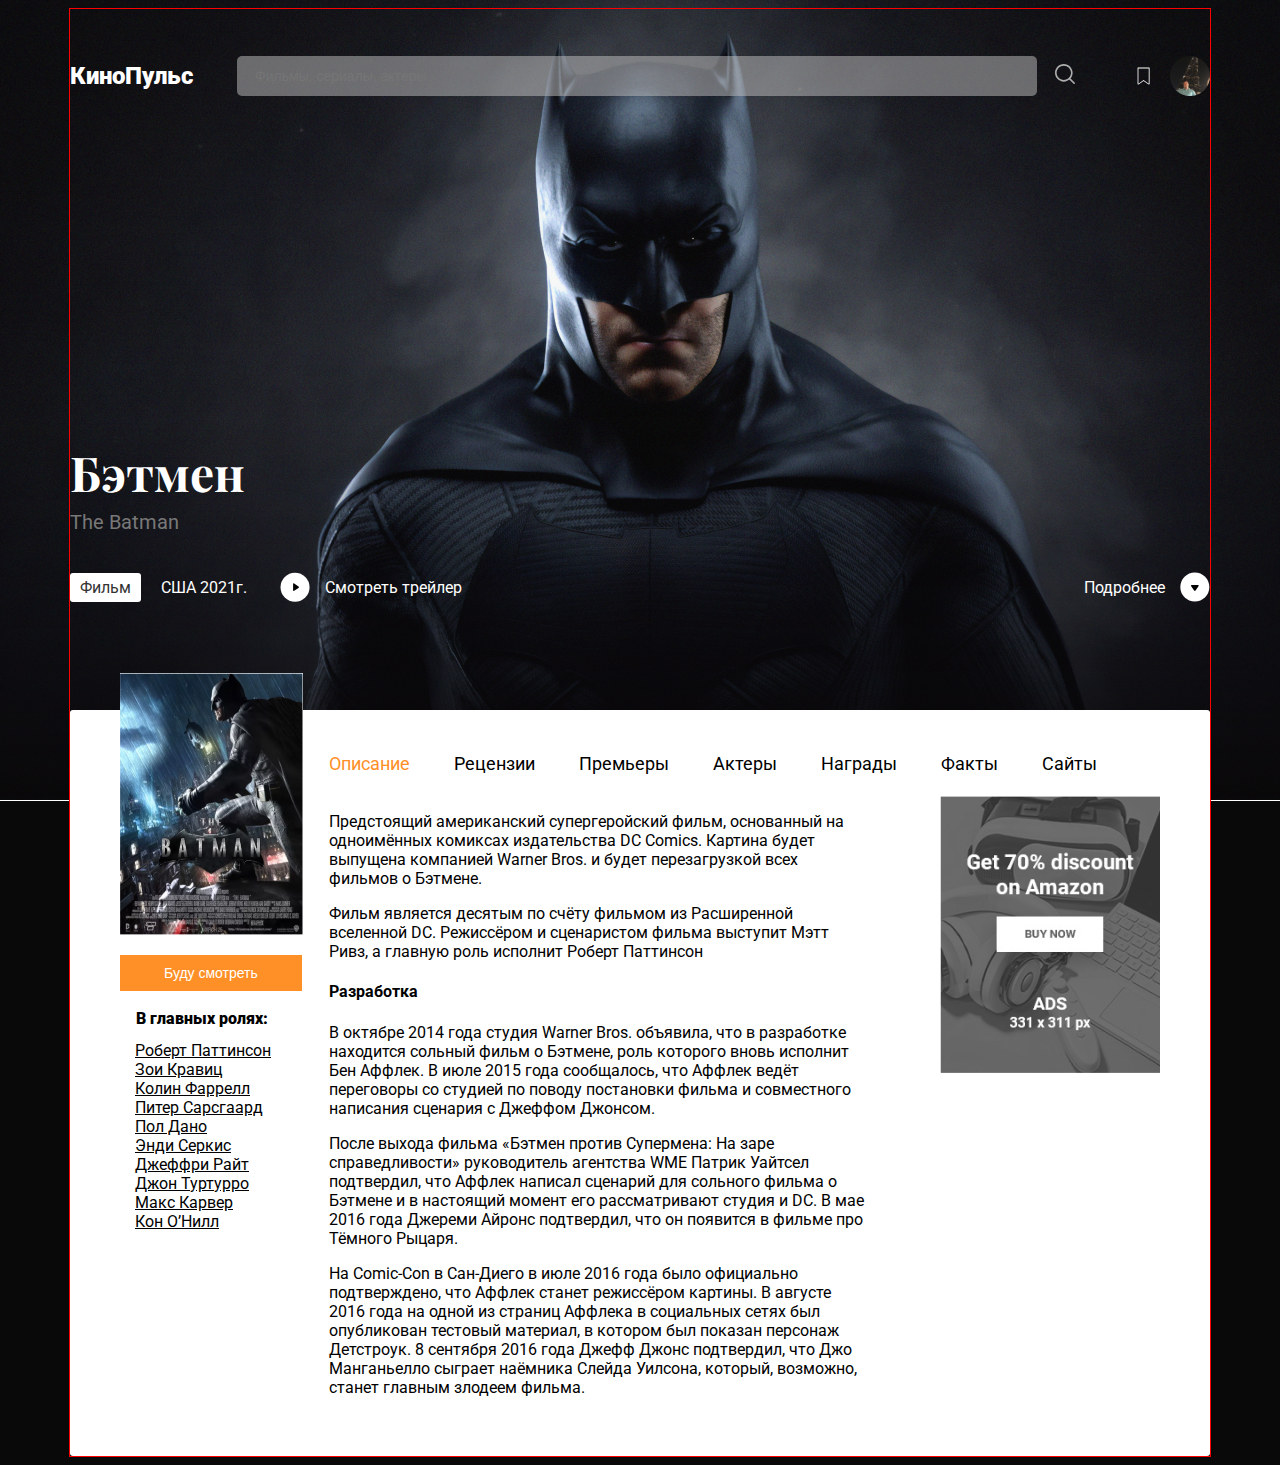
<file: Batman promo landing/index.html>
<!DOCTYPE html>
<html lang="ru">
<head>
    <meta charset="UTF-8">
    <meta http-equiv="X-UA-Compatible" content="IE=edge">
    <meta name="viewport" content="width=device-width, initial-scale=1.0"> 
    <link href="https://fonts.googleapis.com/css2?family=Roboto:wght@400;900&display=swap" rel="stylesheet">
    <link rel="preconnect" href="https://fonts.gstatic.com">
    <link href="https://fonts.googleapis.com/css2?family=Playfair+Display:wght@700&display=swap" rel="stylesheet">
    <link rel="stylesheet" href="css/style.css">
    <title>Batman 2021 - страница о фильме</title>
</head>
<body>
    
	<div class="container">
        <header class="header">
            <div class="logo">КиноПульс</div>
            <form action="" class="search">
                <input type="search" class="search-input" placeholder="Фильмы, сериалы, актеры">
                <button type="submit" class="search-button">
                    <img src="img/search-icon.svg" alt="search-icon">
                </button>
            </form>
            <div class="user">
                <img src="img/bookmark.svg" alt="bookmark" class="bookmark">
                <img src="img/avatar.jpg" alt="" class="avatar">
            </div>
            
        </header>

        <main class="main">
            <h1 class="title">Бэтмен</h1>
            <small class="title-en">The Batman</small>

            <div class="info">
                <div class="movie-info">
                    <span class="tag">Фильм</span>
                    <span class="country">США 2021г.</span>
                    <a href="" class="play">Смотреть трейлер</a>
                </div>
                <a href="" class="more">Подробнее</a>
                
            </div>

            <div class="content">
                <div class="short-info">
                    <img src="img/poster.jpg" alt="poster" class="poster">
                    <button class="button">Буду смотреть</button>
                    <h3 class="actors-title">В главных ролях:</h3>
                        <ul class="actors-list">
                            <li class="actor-list-item">Роберт Паттинсон</li>
                            <li class="actor-list-item">Зои Кравиц</li>
                            <li class="actor-list-item">Колин Фаррелл</li>
                            <li class="actor-list-item">Питер Сарсгаард</li>
                            <li class="actor-list-item">Пол Дано</li>
                            <li class="actor-list-item">Энди Серкис</li>
                            <li class="actor-list-item">Джеффри Райт</li>
                            <li class="actor-list-item">Джон Туртурро</li>
                            <li class="actor-list-item">Макс Карвер</li>
                            <li class="actor-list-item">Кон О’Нилл</li>
                        </ul>
                </div>



                <div class="full-info">
                    <nav class="tabs">
                        <a href="" class="tabs-item tabs-item-active">Описание</a>
                        <a href="" class="tabs-item">Рецензии</a>
                        <a href="" class="tabs-item">Премьеры</a>
                        <a href="" class="tabs-item">Актеры</a>
                        <a href="" class="tabs-item">Награды</a>
                        <a href="" class="tabs-item">Факты</a>
                        <a href="" class="tabs-item">Сайты</a>
                        <a href="" class="tabs-item">
                            <img src="./img/bookmark.svg" alt="" class="bookmark-added">
                        </a>
                    </nav>

                    <div class="full-content">
                        <div class="tabs-content">
                            <p class="text">Предстоящий американский супергеройский фильм, основанный на одноимённых комиксах издательства DC Comics. Картина будет выпущена компанией Warner Bros. и будет перезагрузкой всех фильмов о Бэтмене.</p>
                            <p class="text">Фильм является десятым по счёту фильмом из Расширенной вселенной DC. Режиссёром и сценаристом фильма выступит Мэтт Ривз, а главную роль исполнит Роберт Паттинсон </p>
                            <h4 class="text-title">Разработка</h4>
                            <p class="text">В октябре 2014 года студия Warner Bros. объявила, что в разработке находится сольный фильм о Бэтмене, роль которого вновь исполнит Бен Аффлек. В июле 2015 года сообщалось, что Аффлек ведёт переговоры со студией по поводу постановки фильма и совместного написания сценария с Джеффом Джонсом.</p>
                            <p class="text">После выхода фильма «Бэтмен против Супермена: На заре справедливости» руководитель агентства WME Патрик Уайтсел подтвердил, что Аффлек написал сценарий для сольного фильма о Бэтмене и в настоящий момент его рассматривают студия и DC. В мае 2016 года Джереми Айронс подтвердил, что он появится в фильме про Тёмного Рыцаря. </p>
                            <p class="text">На Comic-Con в Сан-Диего в июле 2016 года было официально подтверждено, что Аффлек станет режиссёром картины. В августе 2016 года на одной из страниц Аффлека в социальных сетях был опубликован тестовый материал, в котором был показан персонаж Детстроук. 8 сентября 2016 года Джефф Джонс подтвердил, что Джо Манганьелло сыграет наёмника Слейда Уилсона, который, возможно, станет главным злодеем фильма.</p>
                        </div>
                        <div class="subscribe">
                            <a href="" class="banner">
                                <img src="./img/banner.jpg" alt="banner">
                            </a>
                        </div>
                    </div>

                </div>

                
            
            
            </div>

        </main>



    </div>
















</body>
</html>
</file>
<file: Batman promo landing/css/style.css>
body {
	background: #0A090A;
	color: #fff;
	font-family: 'Roboto', sans-serif;
	background-image: url('../img/main-bg.jpg');
	background-repeat: no-repeat;
	background-position: top center;
}

.container {
	border: 1px solid red;
	max-width: 1140px;
	margin: auto;
}

.header {
	display: flex;
	align-items: center;
	justify-content: space-between;
	padding-top: 45px;
	margin-bottom: 30%;
}

.logo {
	font-style: normal;
	font-weight: 900;
	font-size: 24px;
	line-height: 28px;
}

.search {
	display: flex;
	align-items: center;
	flex: 0.8;
}

.search-input {
	flex: 1;
	width: 800px;
	background: rgba(196, 196, 196, 0.5);
	border-radius: 5px;
	padding-top: 12px;
	padding-bottom: 12px;
	padding-left: 18px;
	padding-right: 18px;
	border: none;
	color: #AEAEAE;
	font-size: 14px;
	line-height: 16px;
}

::placeholder { /* Chrome, Firefox, Opera, Safari 10.1+ */
	color: AEAEAE;
	opacity: 1; /* Firefox */
	}
  
  :-ms-input-placeholder { /* Internet Explorer 10-11 */
	color: AEAEAE;
	}
  
  ::-ms-input-placeholder { /* Microsoft Edge */
	color: AEAEAE;
	}

.search-button {
	background-color: transparent;
	border: none;
	padding: 10px 18px;
}

.user {
	display: flex;
	align-items: center;
}

.avatar {
	margin-left: 20px;
	width: 40px;
	height: 40px;
	border-radius: 50px;
	object-fit: cover;
}

.title {
	margin: 0;
	font-family: 'Playfair Display', serif;
	font-size: 48px;
	line-height: 64px;
	margin-bottom: 7px;
}

.title-en {
	display: inline-block;
	font-size: 20px;
	line-height: 23px;
	color: #787878;
	margin-bottom: 38px;
}

.info {
	display: flex;
	align-items: center;
	justify-content: space-between;
	margin-bottom: 108px;
}

.tag {
	display: inline-block;
	font-size: 16px;
	line-height: 19px;
	color: #333333;
	background: #FFFFFF;
	border-radius: 3px;
	padding: 5px 10px;
	margin-right: 20px;
}

.movie-info {
	display: flex;
	align-items: center;

}

.country {
	font-size: 16px;
	line-height: 19px;
	margin-right: 33px;
}

.play {
	display: flex;
	align-items: center;
	font-size: 16px;
	line-height: 19px;
	color: #FFFFFF;
	text-decoration: none;
}

.play:before {
	content: '';
	width: 30px;
	height: 30px;
	background-image: url('../img/play.svg');
	background-repeat: no-repeat;
	background-size: 100%;
	margin-right: 15px;
}

.more {
	display: flex;
	align-items: center;
	font-size: 16px;
	line-height: 19px;
	color: #FFFFFF;
	text-decoration: none
}

.more:after {
	content: '';
	width: 30px;
	height: 30px;
	background-image: url('../img/play.svg');
	background-repeat: no-repeat;
	background-size: 100%;
	margin-left: 15px;
	transform: rotate(90deg);
}

.content {
	display: flex;
	justify-content: space-between;
	background: #FFFFFF;
	border-radius: 3px;
	color: #000;
	padding: 43px 50px;

}

.poster	{
	display: block;
	margin-top: -80px;
	margin-bottom: 20px;
}

.button {
	background: #FF8F27;
	padding: 10px 44px;
	color: #FFFFFF;
	font-size: 14px;
	line-height: 16px;
	border: none;
}

.actors-title {
	padding-left: 16px;
	font-weight: 900;
	font-size: 16px;
	line-height: 150%;
	color: #000000;
	margin-bottom: 10px;
}

.actors-list {
	margin: 0;
	list-style:none;
	padding-left: 15px;
	text-decoration: underline;
}

.full-info {
	flex: 0.97;
}

.full-content {
	display: flex;
	justify-content: space-between;
}

.tabs-content {
	margin-right: 70px;
}

.tabs-item {
	color: #000000;
	text-decoration: none;
	margin-right: 40px;
	font-size: 18px;
	line-height: 21px;
}

.tabs-item-active {
	color: #FF8F27;
}
</file>
